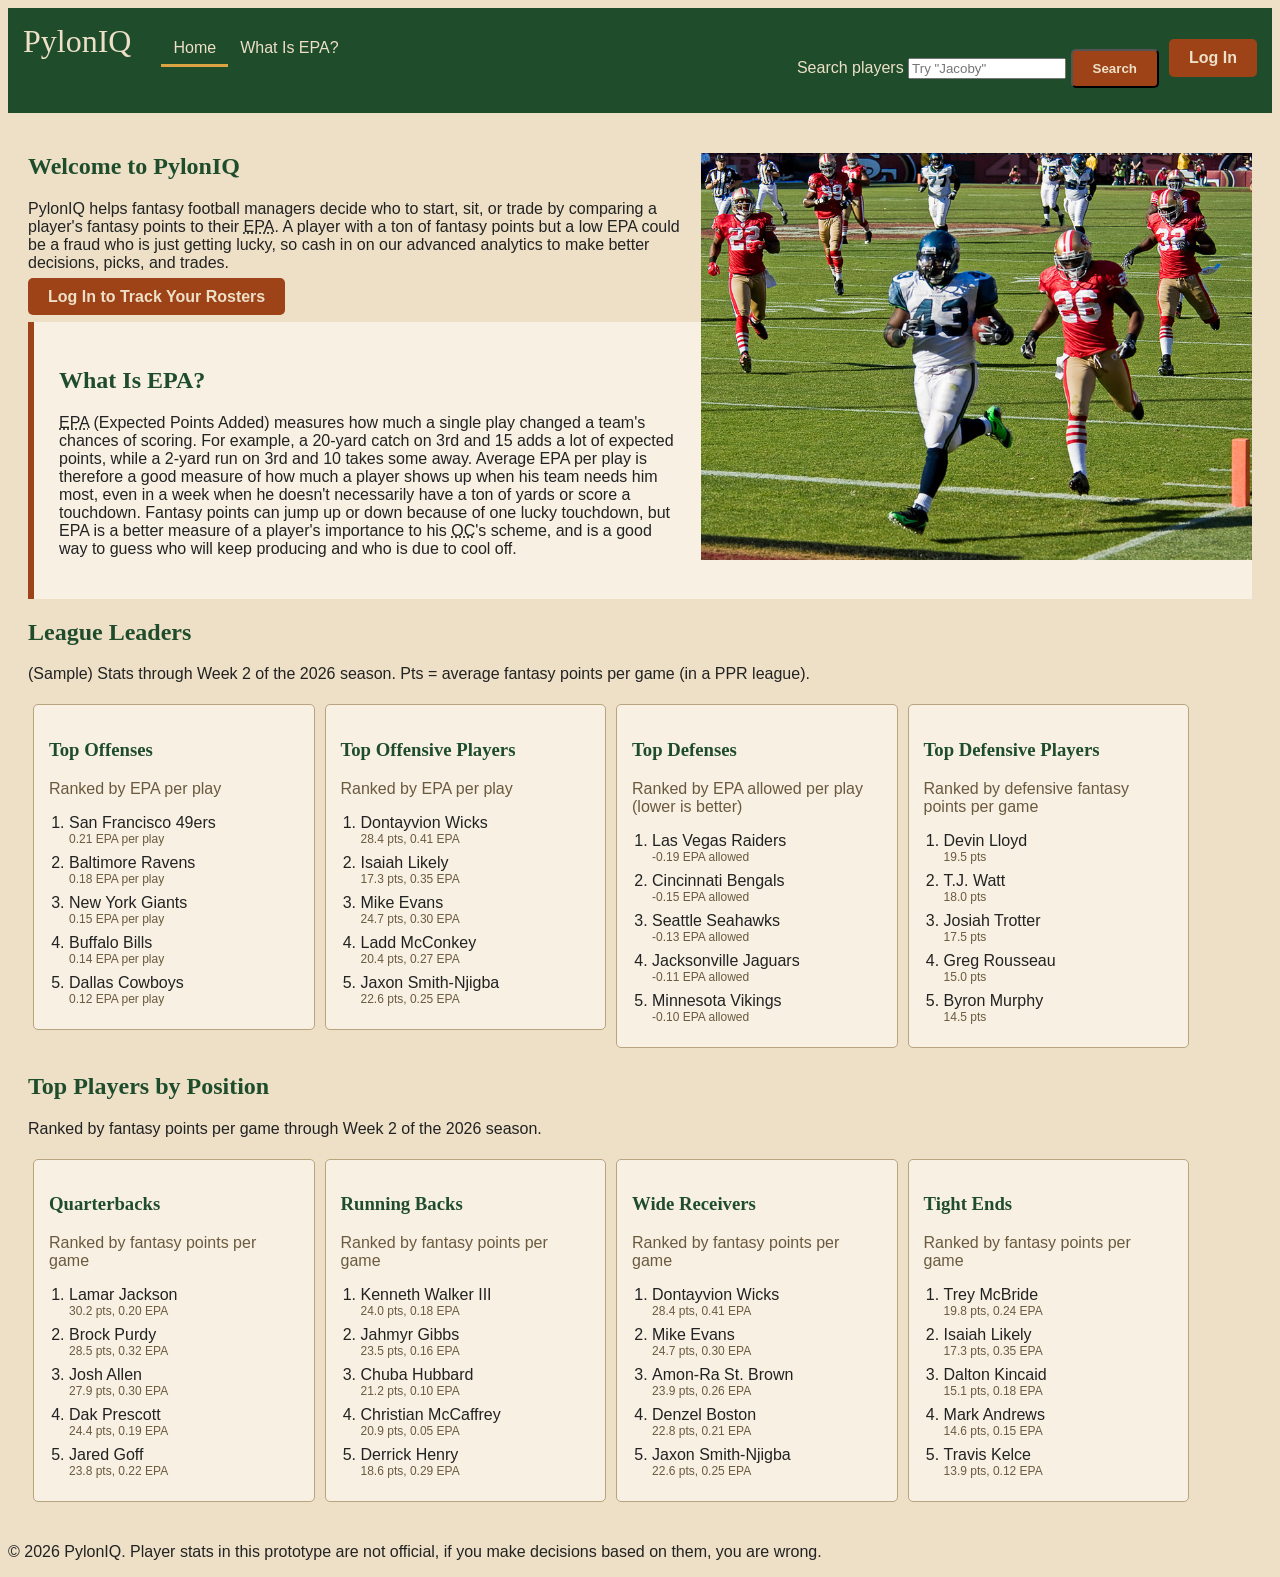
<file: project3/index.html>
<!DOCTYPE html>
<html lang="en">
<head>
  <!-- PylonIQ prototype: Home page (logged out) -->
  <meta charset="UTF-8" />
  <meta name="viewport" content="width=device-width, initial-scale=1.0" />
  <title>PylonIQ - Home</title>
  <link rel="stylesheet" type="text/css" href="style.css" />
</head>
<body>
  <!--added for accessibility like screen readers and keyboard readers-->
  <a class="skip-link" href="#main-content">Skip to main content</a>

  <header id="site-header">
    <a id="logo" href="index.html">PylonIQ</a>
    <nav>
      <ul id="first-nav">
        <li><a href="index.html" aria-current="page" class="selected">Home</a></li>
        <li><a href="#what-is-epa">What Is EPA?</a></li>
      </ul>
    </nav>
    <a class="button" href="dashboard.html">Log In</a>
    <form id="search-form" action="search.html" method="get">
      <label for="search-box">Search players</label>
      <input type="text" id="search-box" name="q" placeholder="Try &quot;Jacoby&quot;" />
      <input type="submit" value="Search" />
    </form><!--simulated search box that uses GET method-->
  </header><!--site header with a baby nav-->

  <main id="main-content">

    <section class="intro">

      <!-- Image came from flickr creative commons: https://www.flickr.com/photos/tobinsj/2997194196/in/[base64] -->
      <img class="intro-image" src="images/Pylon.jpg" alt="Leonard Weaver scores a touchdown next to a pylon" />
      <h1>Welcome to PylonIQ</h1>
      <p class="lead">PylonIQ helps fantasy football managers decide who to start, sit, or trade by comparing a player's fantasy points to their <abbr title="Expected Points Added">EPA</abbr>. A player with a ton of fantasy points but a low EPA could be a fraud who is just getting lucky, so cash in on our advanced analytics to make better decisions, picks, and trades.</p>
      <p><a class="button button-large" href="dashboard.html">Log In to Track Your Rosters</a></p>
    </section><!--intro paragraph-->

    <section id="what-is-epa">
      <h2>What Is EPA?</h2>
      <p><abbr title="Expected Points Added">EPA</abbr> (Expected Points Added) measures how much a single play changed a team's chances of scoring. For example, a 20-yard catch on 3rd and 15 adds a lot of expected points, while a 2-yard run on 3rd and 10 takes some away. Average EPA per play is therefore a good measure of how much a player shows up when his team needs him most, even in a week when he doesn't necessarily have a ton of yards or score a touchdown. Fantasy points can jump up or down because of one lucky touchdown, but EPA is a better measure of a player's importance to his <abbr title="Offensive Coordinator">OC</abbr>'s scheme, and is a good way to guess who will keep producing and who is due to cool off.</p>
    </section><!--Explain EPA-->

    <section id="league-leaders">
      <h2>League Leaders</h2>
      <p class="note">(Sample) Stats through Week 2 of the 2026 season. Pts = average fantasy points per game (in a PPR league).</p>

      <div class="rankings-grid">
        <section class="panel">
          <h3>Top Offenses</h3>
          <p class="ranked-by">Ranked by EPA per play</p>
          <ol class="ranked-list">
            <li><span class="name">San Francisco 49ers</span> <span class="stat">0.21 EPA per play</span></li>
            <li><span class="name">Baltimore Ravens</span> <span class="stat">0.18 EPA per play</span></li>
            <li><span class="name">New York Giants</span> <span class="stat">0.15 EPA per play</span></li>
            <li><span class="name">Buffalo Bills</span> <span class="stat">0.14 EPA per play</span></li>
            <li><span class="name">Dallas Cowboys</span> <span class="stat">0.12 EPA per play</span></li>
          </ol>
        </section>

        <section class="panel">
          <h3>Top Offensive Players</h3>
          <p class="ranked-by">Ranked by EPA per play</p>
          <ol class="ranked-list">
            <li><span class="name">Dontayvion Wicks</span> <span class="stat">28.4 pts, 0.41 EPA</span></li>
            <li><span class="name">Isaiah Likely</span> <span class="stat">17.3 pts, 0.35 EPA</span></li>
            <li><span class="name">Mike Evans</span> <span class="stat">24.7 pts, 0.30 EPA</span></li>
            <li><span class="name">Ladd McConkey</span> <span class="stat">20.4 pts, 0.27 EPA</span></li>
            <li><span class="name">Jaxon Smith-Njigba</span> <span class="stat">22.6 pts, 0.25 EPA</span></li>
          </ol>
        </section>

        <section class="panel">
          <h3>Top Defenses</h3>
          <p class="ranked-by">Ranked by EPA allowed per play (lower is better)</p>
          <ol class="ranked-list">
            <li><span class="name">Las Vegas Raiders</span> <span class="stat">-0.19 EPA allowed</span></li>
            <li><span class="name">Cincinnati Bengals</span> <span class="stat">-0.15 EPA allowed</span></li>
            <li><span class="name">Seattle Seahawks</span> <span class="stat">-0.13 EPA allowed</span></li>
            <li><span class="name">Jacksonville Jaguars</span> <span class="stat">-0.11 EPA allowed</span></li>
            <li><span class="name">Minnesota Vikings</span> <span class="stat">-0.10 EPA allowed</span></li>
          </ol>
        </section>

        <section class="panel">
          <h3>Top Defensive Players</h3>
          <p class="ranked-by">Ranked by defensive fantasy points per game</p>
          <ol class="ranked-list">
            <li><span class="name">Devin Lloyd</span> <span class="stat">19.5 pts</span></li>
            <li><span class="name">T.J. Watt</span> <span class="stat">18.0 pts</span></li>
            <li><span class="name">Josiah Trotter</span> <span class="stat">17.5 pts</span></li>
            <li><span class="name">Greg Rousseau</span> <span class="stat">15.0 pts</span></li>
            <li><span class="name">Byron Murphy</span> <span class="stat">14.5 pts</span></li>
          </ol>
        </section>
      </div>
    </section><!--All the top Players and Units in the NFL-->

    <section id="top-by-position">
      <h2>Top Players by Position</h2>
      <p class="note">Ranked by fantasy points per game through Week 2 of the 2026 season.</p>

      <div class="rankings-grid">
        <section class="panel">
          <h3>Quarterbacks</h3>
          <p class="ranked-by">Ranked by fantasy points per game</p>
          <ol class="ranked-list">
            <li><span class="name">Lamar Jackson</span> <span class="stat">30.2 pts, 0.20 EPA</span></li>
            <li><span class="name">Brock Purdy</span> <span class="stat">28.5 pts, 0.32 EPA</span></li>
            <li><span class="name">Josh Allen</span> <span class="stat">27.9 pts, 0.30 EPA</span></li>
            <li><span class="name">Dak Prescott</span> <span class="stat">24.4 pts, 0.19 EPA</span></li>
            <li><span class="name">Jared Goff</span> <span class="stat">23.8 pts, 0.22 EPA</span></li>
          </ol>
        </section>

        <section class="panel">
          <h3>Running Backs</h3>
          <p class="ranked-by">Ranked by fantasy points per game</p>
          <ol class="ranked-list">
            <li><span class="name">Kenneth Walker III</span> <span class="stat">24.0 pts, 0.18 EPA</span></li>
            <li><span class="name">Jahmyr Gibbs</span> <span class="stat">23.5 pts, 0.16 EPA</span></li>
            <li><span class="name">Chuba Hubbard</span> <span class="stat">21.2 pts, 0.10 EPA</span></li>
            <li><span class="name">Christian McCaffrey</span> <span class="stat">20.9 pts, 0.05 EPA</span></li>
            <li><span class="name">Derrick Henry</span> <span class="stat">18.6 pts, 0.29 EPA</span></li>
          </ol>
        </section>

        <section class="panel">
          <h3>Wide Receivers</h3>
          <p class="ranked-by">Ranked by fantasy points per game</p>
          <ol class="ranked-list">
            <li><span class="name">Dontayvion Wicks</span> <span class="stat">28.4 pts, 0.41 EPA</span></li>
            <li><span class="name">Mike Evans</span> <span class="stat">24.7 pts, 0.30 EPA</span></li>
            <li><span class="name">Amon-Ra St. Brown</span> <span class="stat">23.9 pts, 0.26 EPA</span></li>
            <li><span class="name">Denzel Boston</span> <span class="stat">22.8 pts, 0.21 EPA</span></li>
            <li><span class="name">Jaxon Smith-Njigba</span> <span class="stat">22.6 pts, 0.25 EPA</span></li>
          </ol>
        </section>

        <section class="panel">
          <h3>Tight Ends</h3>
          <p class="ranked-by">Ranked by fantasy points per game</p>
          <ol class="ranked-list">
            <li><span class="name">Trey McBride</span> <span class="stat">19.8 pts, 0.24 EPA</span></li>
            <li><span class="name">Isaiah Likely</span> <span class="stat">17.3 pts, 0.35 EPA</span></li>
            <li><span class="name">Dalton Kincaid</span> <span class="stat">15.1 pts, 0.18 EPA</span></li>
            <li><span class="name">Mark Andrews</span> <span class="stat">14.6 pts, 0.15 EPA</span></li>
            <li><span class="name">Travis Kelce</span> <span class="stat">13.9 pts, 0.12 EPA</span></li>
          </ol>
        </section>
      </div>
    </section><!--Top players at each offensive position-->

  </main>

  <footer id="site-footer">
    <p>&copy; 2026 PylonIQ. Player stats in this prototype are not official, if you make decisions based on them, you are wrong.</p>
  </footer>
  <!-- install the jQuery library and my script that uses it -->
  <script src="jquery-3.7.1.min.js"></script>
  <script src="script.js"></script>
</body>
</html>
</file>
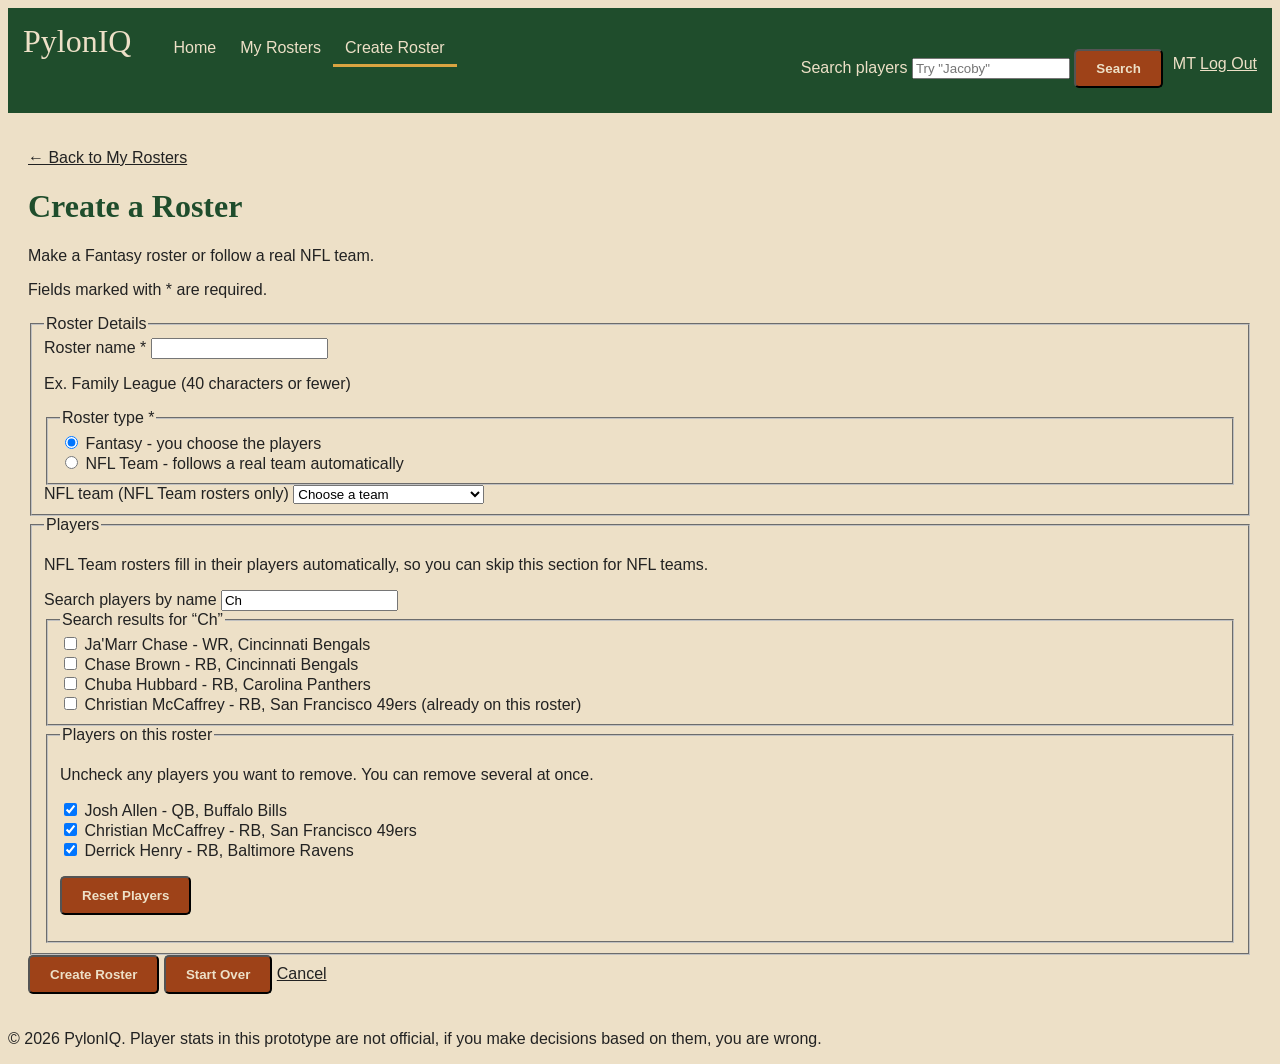
<file: project3/add.html>
<!DOCTYPE html>
<html lang="en">
<head>
  <!-- PylonIQ prototype: Add page for a new roster-->
  <meta charset="UTF-8" />
  <meta name="viewport" content="width=device-width, initial-scale=1.0" />
  <title>PylonIQ - Create a Roster</title>
  <link rel="stylesheet" type="text/css" href="style.css" />
</head>
<body>
  <a class="skip-link" href="#main-content">Skip to main content</a>

  <header id="site-header">
    <a id="logo" href="dashboard.html">PylonIQ</a>
    <nav>
      <ul id="primary-nav">
        <li><a href="dashboard.html">Home</a></li>
        <li><a href="list.html">My Rosters</a></li>
        <li><a href="add.html" aria-current="page" class="selected">Create Roster</a></li>
      </ul>
    </nav>
    <p id="user-menu">
      <span class="avatar">MT</span>
      <a href="index.html">Log Out</a>
    </p>
    <form id="search-form" action="search.html" method="get">
      <label for="search-box">Search players</label>
      <input type="text" id="search-box" name="q" placeholder="Try &quot;Jacoby&quot;" />
      <input type="submit" value="Search" />
    </form><!--simulated search box that uses GET method-->
  </header>
  </header><!--nav bar and header-->

  <main id="main-content">
    <p class="back-link"><a href="list.html">&larr; Back to My Rosters</a></p>
    <h1>Create a Roster</h1>
    <p class="section-intro">Make a Fantasy roster or follow a real NFL team.</p>

    <form class="roster-form" action="list.html" method="get">
      <p class="note">Fields marked with * are required.</p>

      <fieldset>
        <legend>Roster Details</legend>

        <div class="form-row">
          <label for="roster-name">Roster name *</label>
          <input type="text" id="roster-name" name="roster_name" maxlength="40" required="required" aria-describedby="roster-name-hint" />
          <p class="hint" id="roster-name-hint">Ex. Family League (40 characters or fewer)</p>
        </div><!--Name field-->

        <fieldset class="choice-group">
          <legend>Roster type *</legend>
          <div class="choice">
            <input type="radio" id="type-fantasy" name="roster_type" value="fantasy" checked="checked" />
            <label for="type-fantasy">Fantasy - you choose the players</label>
          </div>
          <div class="choice">
            <input type="radio" id="type-nfl-team" name="roster_type" value="nfl-team" />
            <label for="type-nfl-team">NFL Team - follows a real team automatically</label>
          </div>
        </fieldset><!--NFL or Fantasy choice-->

        <div class="form-row">
          <!-- As a disclaimer, I used AI for this part because I really didn't want to type all those team names manually. -->
          <label for="nfl-team">NFL team (NFL Team rosters only)</label>
          <select id="nfl-team" name="nfl_team">
            <option value="" selected="selected">Choose a team</option>
            <optgroup label="AFC">
              <option value="bal">Baltimore Ravens</option>
              <option value="buf">Buffalo Bills</option>
              <option value="cin">Cincinnati Bengals</option>
              <option value="cle">Cleveland Browns</option>
              <option value="den">Denver Broncos</option>
              <option value="hou">Houston Texans</option>
              <option value="ind">Indianapolis Colts</option>
              <option value="jax">Jacksonville Jaguars</option>
              <option value="kc">Kansas City Chiefs</option>
              <option value="lv">Las Vegas Raiders</option>
              <option value="lac">Los Angeles Chargers</option>
              <option value="mia">Miami Dolphins</option>
              <option value="ne">New England Patriots</option>
              <option value="nyj">New York Jets</option>
              <option value="pit">Pittsburgh Steelers</option>
              <option value="ten">Tennessee Titans</option>
            </optgroup>
            <optgroup label="NFC">
              <option value="ari">Arizona Cardinals</option>
              <option value="atl">Atlanta Falcons</option>
              <option value="car">Carolina Panthers</option>
              <option value="chi">Chicago Bears</option>
              <option value="dal">Dallas Cowboys</option>
              <option value="det">Detroit Lions</option>
              <option value="gb">Green Bay Packers</option>
              <option value="lar">Los Angeles Rams</option>
              <option value="min">Minnesota Vikings</option>
              <option value="no">New Orleans Saints</option>
              <option value="nyg">New York Giants</option>
              <option value="phi">Philadelphia Eagles</option>
              <option value="sf">San Francisco 49ers</option>
              <option value="sea">Seattle Seahawks</option>
              <option value="tb">Tampa Bay Buccaneers</option>
              <option value="was">Washington Commanders</option>
            </optgroup>
          </select>
        </div>
      </fieldset><!--NFL Team Select-->

      <fieldset>
        <legend>Players</legend>
        <p class="hint">NFL Team rosters fill in their players automatically, so you can skip this section for NFL teams.</p>

        <div class="form-row">
          <label for="player-search">Search players by name</label>
          <input type="search" id="player-search" name="player_search" value="Ch" />
        </div>

        <fieldset class="choice-group"><!--This shows a sample search for Ch just so I can visualize what it would look like-->
          <legend>Search results for &ldquo;Ch&rdquo;</legend>
          <div class="choice">
            <input type="checkbox" id="add-jamarr-chase" name="add_player" value="jamarr-chase" />
            <label for="add-jamarr-chase">Ja'Marr Chase - WR, Cincinnati Bengals</label>
          </div>
          <div class="choice">
            <input type="checkbox" id="add-chase-brown" name="add_player" value="chase-brown" />
            <label for="add-chase-brown">Chase Brown - RB, Cincinnati Bengals</label>
          </div>
          <div class="choice">
            <input type="checkbox" id="add-chuba-hubbard" name="add_player" value="chuba-hubbard" />
            <label for="add-chuba-hubbard">Chuba Hubbard - RB, Carolina Panthers</label>
          </div>
          <div class="choice">
            <input type="checkbox" id="add-christian-mccaffrey" name="add_player" value="christian-mccaffrey"/>
            <label for="add-christian-mccaffrey">Christian McCaffrey - RB, San Francisco 49ers (already on this roster)</label>
          </div>
        </fieldset>

        <fieldset class="choice-group">
          <legend>Players on this roster</legend>
          <p class="hint">Uncheck any players you want to remove. You can remove several at once.</p>
          <div class="choice">
            <input type="checkbox" id="keep-josh-allen" name="keep_player" value="josh-allen" checked="checked" />
            <label for="keep-josh-allen">Josh Allen - QB, Buffalo Bills</label>
          </div>
          <div class="choice">
            <input type="checkbox" id="keep-christian-mccaffrey" name="keep_player" value="christian-mccaffrey" checked="checked" />
            <label for="keep-christian-mccaffrey">Christian McCaffrey - RB, San Francisco 49ers</label>
          </div>
          <div class="choice">
            <input type="checkbox" id="keep-derrick-henry" name="keep_player" value="derrick-henry" checked="checked" />
            <label for="keep-derrick-henry">Derrick Henry - RB, Baltimore Ravens</label>
          </div>
          <p><input type="reset" value="Reset Players" /></p> <!--Currently resets everything but I couldn't figure out a way to fix it yet'-->
        </fieldset>
      </fieldset><!--Player Search and Select-->

      <div class="form-actions">
        <input type="submit" value="Create Roster" />
        <input type="reset" value="Start Over" />
        <a href="list.html">Cancel</a>
      </div><!--Submit and reset buttons-->
    </form>
  </main>

  <footer id="site-footer">
    <p>&copy; 2026 PylonIQ. Player stats in this prototype are not official, if you make decisions based on them, you are wrong.</p>
  </footer>
  <!-- install the jQuery library and my script that uses it -->
  <script src="jquery-3.7.1.min.js"></script>
  <script src="script.js"></script>
</body>
</html>
</file>
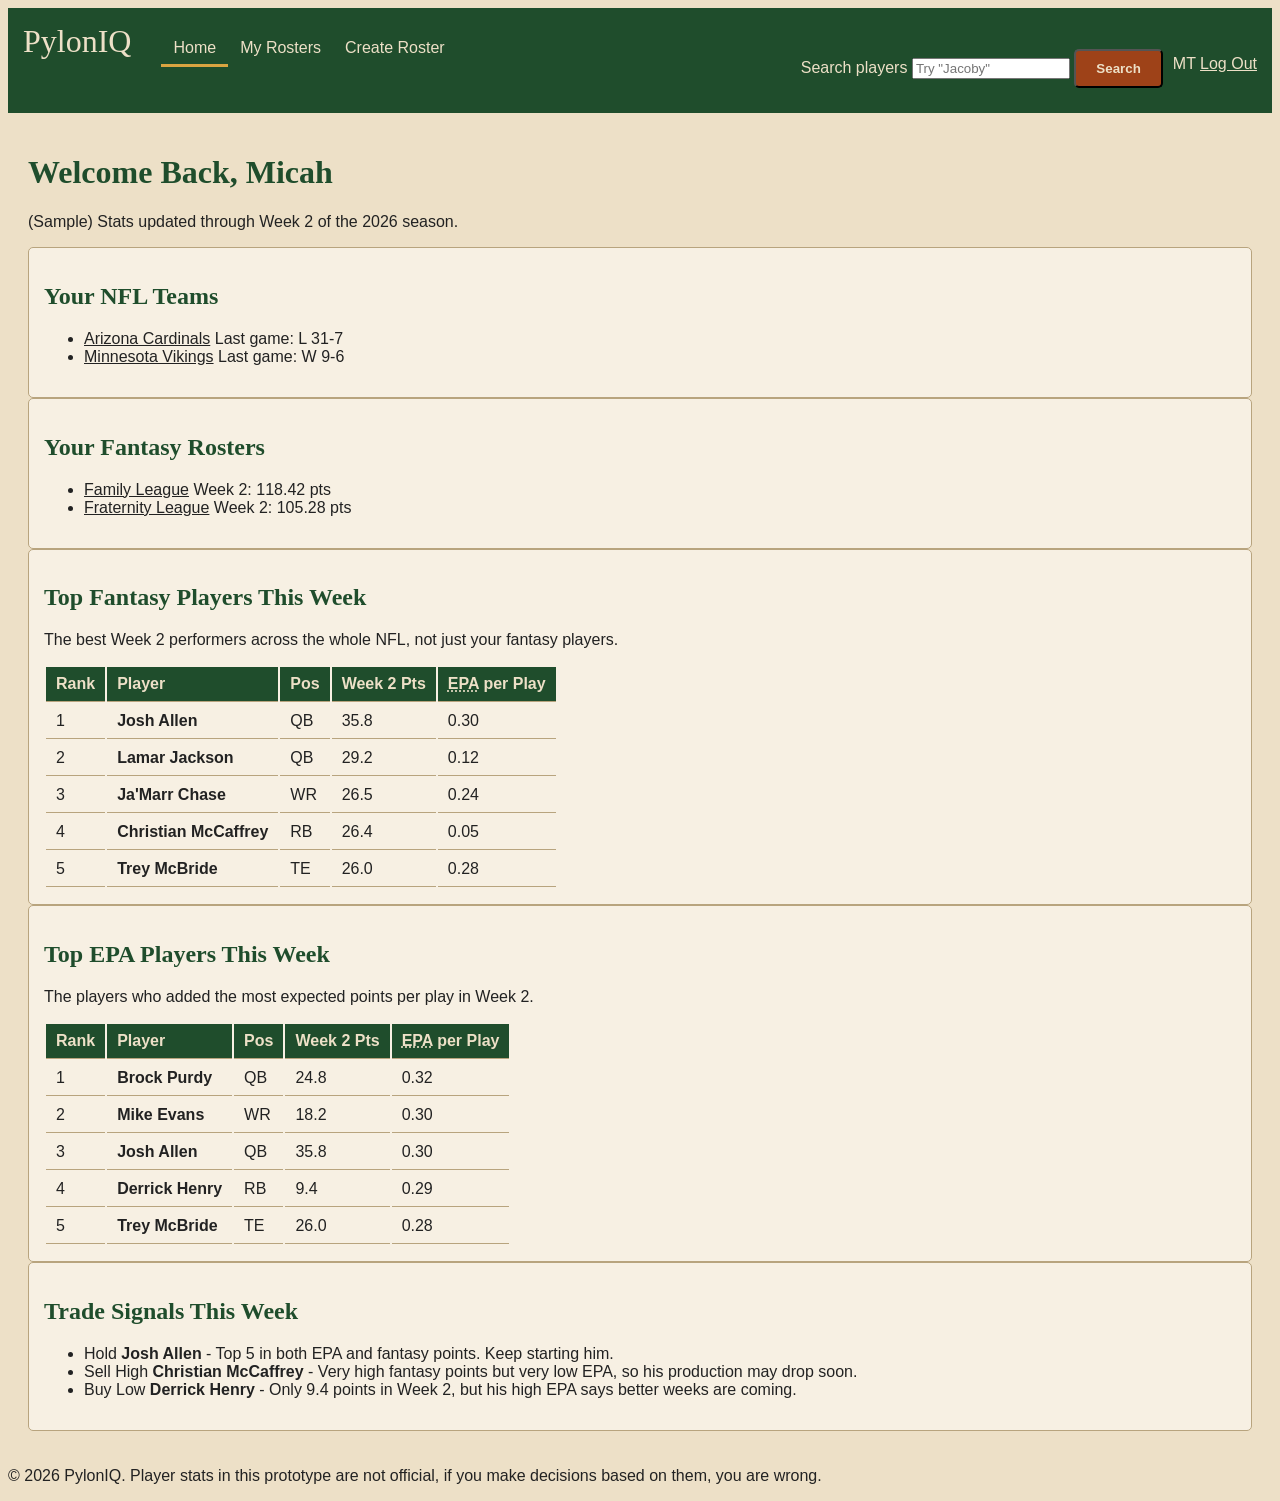
<file: project3/dashboard.html>
<!DOCTYPE html>
<html lang="en">
<head>
  <!-- PylonIQ prototype: Alt design (Home page logged in) -->
  <meta charset="UTF-8" />
  <meta name="viewport" content="width=device-width, initial-scale=1.0" />
  <title>PylonIQ - My Dashboard</title>
  <link rel="stylesheet" type="text/css" href="style.css" />
</head>
<body>
  <a class="skip-link" href="#main-content">Skip to main content</a>

  <header id="site-header">
    <a id="logo" href="dashboard.html">PylonIQ</a>
    <nav>
      <ul id="primary-nav">
        <li><a href="dashboard.html" aria-current="page" class="selected">Home</a></li>
        <li><a href="list.html">My Rosters</a></li>
        <li><a href="add.html">Create Roster</a></li>
      </ul>
    </nav>
    <p id="user-menu">
      <span class="avatar">MT</span>
      <a href="index.html">Log Out</a>
    </p>
    <form id="search-form" action="search.html" method="get">
      <label for="search-box">Search players</label>
      <input type="text" id="search-box" name="q" placeholder="Try &quot;Jacoby&quot;" />
      <input type="submit" value="Search" />
    </form><!--simulated search box that uses GET method-->
  </header><!--nav bar and header-->

  <main id="main-content">
    <h1>Welcome Back, Micah</h1>
    <p class="note">(Sample) Stats updated through Week 2 of the 2026 season.</p>

    <div class="dashboard-grid">

      <section class="panel">
        <h2>Your NFL Teams</h2>
        <ul class="item-list">
          <li><a href="detail-team.html">Arizona Cardinals</a> <span class="meta">Last game: L 31-7</span></li>
          <li><a href="detail-team.html">Minnesota Vikings</a> <span class="meta">Last game: W 9-6</span></li>
        </ul>
      </section><!--NFL overview-->

      <section class="panel">
        <h2>Your Fantasy Rosters</h2>
        <ul class="item-list">
          <li><a href="detail-fantasy.html">Family League</a> <span class="meta">Week 2: 118.42 pts</span></li>
          <li><a href="detail-fantasy.html">Fraternity League</a> <span class="meta">Week 2: 105.28 pts</span></li>
        </ul>
      </section><!--Fantasy overview-->

      <section class="panel">
        <h2>Top Fantasy Players This Week</h2>
        <p class="note">The best Week 2 performers across the whole NFL, not just your fantasy players.</p>
        <table class="stats-table">
          <thead>
            <tr>
              <th scope="col">Rank</th>
              <th scope="col">Player</th>
              <th scope="col">Pos</th>
              <th scope="col" class="number">Week 2 Pts</th>
              <th scope="col" class="number"><abbr title="Expected Points Added">EPA</abbr> per Play</th>
            </tr>
          </thead>
          <tbody>
            <tr>
              <td>1</td>
              <th scope="row">Josh Allen</th>
              <td>QB</td>
              <td class="number">35.8</td>
              <td class="number">0.30</td>
            </tr>
            <tr>
              <td>2</td>
              <th scope="row">Lamar Jackson</th>
              <td>QB</td>
              <td class="number">29.2</td>
              <td class="number">0.12</td>
            </tr>
            <tr>
              <td>3</td>
              <th scope="row">Ja'Marr Chase</th>
              <td>WR</td>
              <td class="number">26.5</td>
              <td class="number">0.24</td>
            </tr>
            <tr>
              <td>4</td>
              <th scope="row">Christian McCaffrey</th>
              <td>RB</td>
              <td class="number">26.4</td>
              <td class="number">0.05</td>
            </tr>
            <tr>
              <td>5</td>
              <th scope="row">Trey McBride</th>
              <td>TE</td>
              <td class="number">26.0</td>
              <td class="number">0.28</td>
            </tr>
          </tbody>
        </table>
      </section>

      <section class="panel">
        <h2>Top EPA Players This Week</h2>
        <p class="note">The players who added the most expected points per play in Week 2.</p>
        <table class="stats-table">
          <thead>
            <tr>
              <th scope="col">Rank</th>
              <th scope="col">Player</th>
              <th scope="col">Pos</th>
              <th scope="col" class="number">Week 2 Pts</th>
              <th scope="col" class="number"><abbr title="Expected Points Added">EPA</abbr> per Play</th>
            </tr>
          </thead>
          <tbody>
            <tr>
              <td>1</td>
              <th scope="row">Brock Purdy</th>
              <td>QB</td>
              <td class="number">24.8</td>
              <td class="number">0.32</td>
            </tr>
            <tr>
              <td>2</td>
              <th scope="row">Mike Evans</th>
              <td>WR</td>
              <td class="number">18.2</td>
              <td class="number">0.30</td>
            </tr>
            <tr>
              <td>3</td>
              <th scope="row">Josh Allen</th>
              <td>QB</td>
              <td class="number">35.8</td>
              <td class="number">0.30</td>
            </tr>
            <tr>
              <td>4</td>
              <th scope="row">Derrick Henry</th>
              <td>RB</td>
              <td class="number">9.4</td>
              <td class="number">0.29</td>
            </tr>
            <tr>
              <td>5</td>
              <th scope="row">Trey McBride</th>
              <td>TE</td>
              <td class="number">26.0</td>
              <td class="number">0.28</td>
            </tr>
          </tbody>
        </table>
      </section><!--The 2 above sections are both stats for the user from across the league-->

      <section class="panel panel-wide">
        <h2>Trade Signals This Week</h2>
        <ul class="signal-list">
          <li><span class="badge">Hold</span> <strong>Josh Allen</strong> - Top 5 in both EPA and fantasy points. Keep starting him.</li>
          <li><span class="badge">Sell High</span> <strong>Christian McCaffrey</strong> - Very high fantasy points but very low EPA, so his production may drop soon.</li>
          <li><span class="badge">Buy Low</span> <strong>Derrick Henry</strong> - Only 9.4 points in Week 2, but his high EPA says better weeks are coming.</li>
        </ul>
      </section><!--Helpful concrete stats for the user-->

    </div><!--Summary of all of the user's stuff-->
  </main>

  <footer id="site-footer">
    <p>&copy; 2026 PylonIQ. Player stats in this prototype are not official, if you make decisions based on them, you are wrong.</p>
  </footer>
  <!-- install the jQuery library and my script that uses it -->
  <script src="jquery-3.7.1.min.js"></script>
  <script src="script.js"></script>
</body>
</html>
</file>
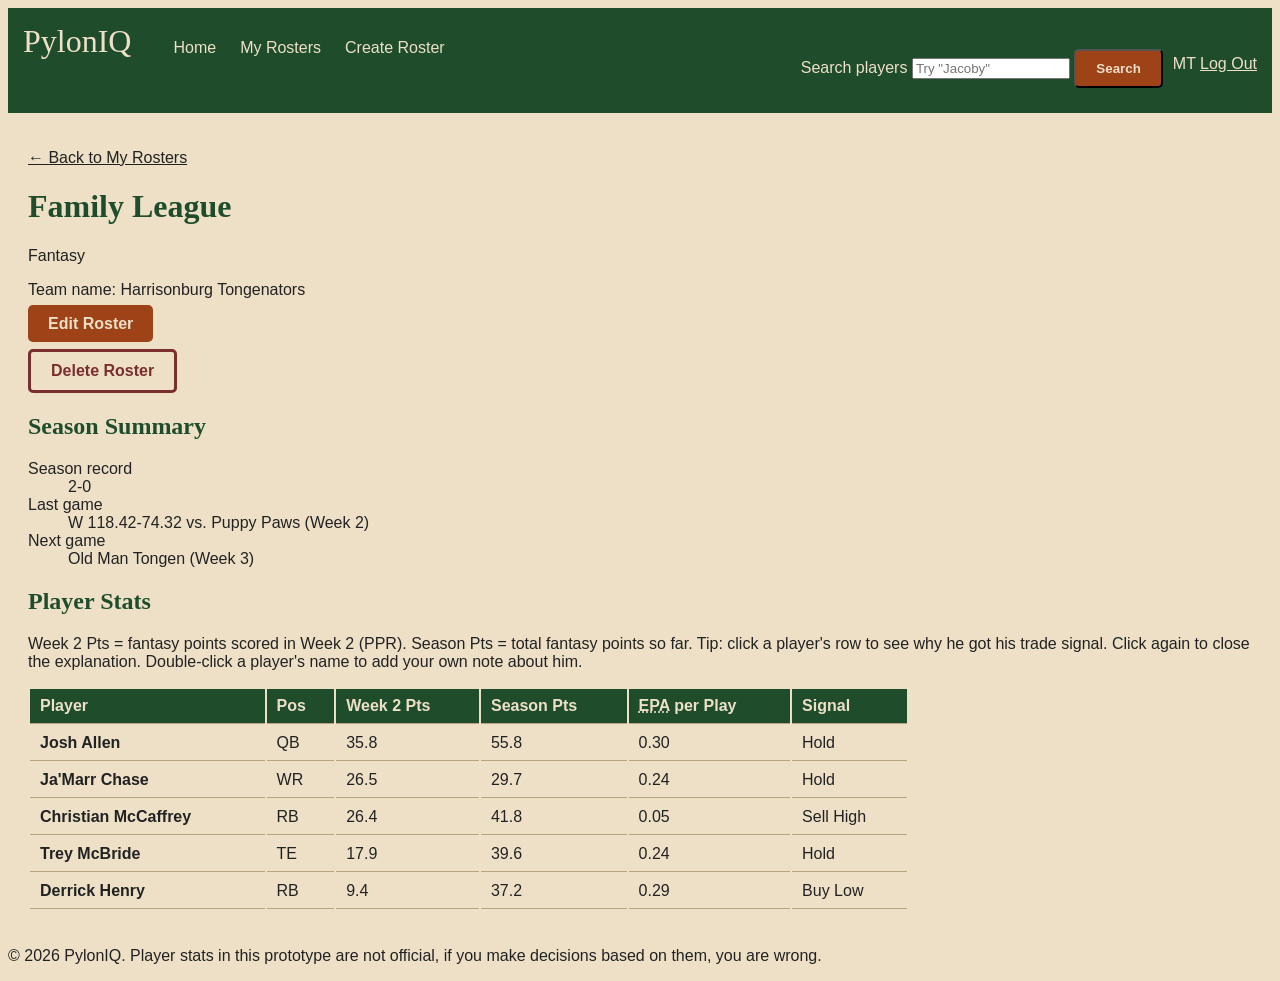
<file: project3/detail-fantasy.html>
<!DOCTYPE html>
<html lang="en">
<head>
  <!-- PylonIQ prototype: Detail page for a Fantasy roster-->
  <meta charset="UTF-8" />
  <meta name="viewport" content="width=device-width, initial-scale=1.0" />
  <title>PylonIQ - Family League</title>
  <link rel="stylesheet" type="text/css" href="style.css" />
</head>
<body>
  <a class="skip-link" href="#main-content">Skip to main content</a>

  <header id="site-header">
    <a id="logo" href="dashboard.html">PylonIQ</a>
    <nav>
      <ul id="primary-nav">
        <li><a href="dashboard.html">Home</a></li>
        <li><a href="list.html">My Rosters</a></li>
        <li><a href="add.html">Create Roster</a></li>
      </ul>
    </nav>
    <p id="user-menu">
      <span class="avatar">MT</span>
      <a href="index.html">Log Out</a>
    </p>
    <form id="search-form" action="search.html" method="get">
      <label for="search-box">Search players</label>
      <input type="text" id="search-box" name="q" placeholder="Try &quot;Jacoby&quot;" />
      <input type="submit" value="Search" />
    </form><!--simulated search box that uses GET method-->
  </header><!--nav bar and header-->

  <main id="main-content">
    <p class="back-link"><a href="list.html">&larr; Back to My Rosters</a></p>

    <div class="page-heading">
      <h1>Family League</h1>
      <p class="badge">Fantasy</p>
    </div>
    <p class="subtitle">Team name: Harrisonburg Tongenators</p>

    <div class="roster-actions">
      <p><a class="button button-secondary" href="add.html">Edit Roster</a></p>
      <details class="confirm-delete">
        <summary>Delete Roster</summary>
        <div class="confirm-box">
          <p>Are you sure you want to delete the Family League roster? This can't be undone.</p>
          <p><a class="button" href="list.html">Yes, Delete This Roster</a></p>
          <p class="note">To cancel, click the original Delete Roster button again.</p>
        </div>
      </details>
    </div> <!--Edit and Delete buttons-->

    <section class="roster-overview">
      <h2>Season Summary</h2>
      <dl class="roster-summary">
        <dt>Season record</dt>
        <dd>2-0</dd>
        <dt>Last game</dt>
        <dd>W 118.42-74.32 vs. Puppy Paws (Week 2)</dd>
        <dt>Next game</dt>
        <dd>Old Man Tongen (Week 3)</dd>
      </dl>
    </section><!--Team overview-->

    <section class="roster-players">
      <h2>Player Stats</h2>
      <p class="note">Week 2 Pts = fantasy points scored in Week 2 (PPR). Season Pts = total fantasy points so far. Tip: click a player's row to see why he got his trade signal. Click again to close the explanation. Double-click a player's name to add your own note about him.</p>
      <table class="stats-table">
        <thead>
          <tr>
            <th scope="col">Player</th>
            <th scope="col">Pos</th>
            <th scope="col" class="number">Week 2 Pts</th>
            <th scope="col" class="number">Season Pts</th>
            <th scope="col" class="number"><abbr title="Expected Points Added">EPA</abbr> per Play</th>
            <th scope="col">Signal</th>
          </tr>
        </thead>
        <tbody>
          <tr>
            <th scope="row">Josh Allen</th>
            <td>QB</td>
            <td class="number">35.8</td>
            <td class="number">55.8</td>
            <td class="number">0.30</td>
            <td><span class="badge">Hold</span></td>
          </tr>
          <tr>
            <th scope="row">Ja'Marr Chase</th>
            <td>WR</td>
            <td class="number">26.5</td>
            <td class="number">29.7</td>
            <td class="number">0.24</td>
            <td><span class="badge">Hold</span></td>
          </tr>
          <tr>
            <th scope="row">Christian McCaffrey</th>
            <td>RB</td>
            <td class="number">26.4</td>
            <td class="number">41.8</td>
            <td class="number">0.05</td>
            <td><span class="badge">Sell High</span></td>
          </tr>
          <tr>
            <th scope="row">Trey McBride</th>
            <td>TE</td>
            <td class="number">17.9</td>
            <td class="number">39.6</td>
            <td class="number">0.24</td>
            <td><span class="badge">Hold</span></td>
          </tr>
          <tr>
            <th scope="row">Derrick Henry</th>
            <td>RB</td>
            <td class="number">9.4</td>
            <td class="number">37.2</td>
            <td class="number">0.29</td>
            <td><span class="badge">Buy Low</span></td>
          </tr>
        </tbody>
      </table>
    </section><!--Player List-->
  </main>

  <footer id="site-footer">
    <p>&copy; 2026 PylonIQ. Player stats in this prototype are not official, if you make decisions based on them, you are wrong.</p>
  </footer>
  <!-- install the jQuery library and my script that uses it -->
  <script src="jquery-3.7.1.min.js"></script>
  <script src="script.js"></script>
</body>
</html>
</file>
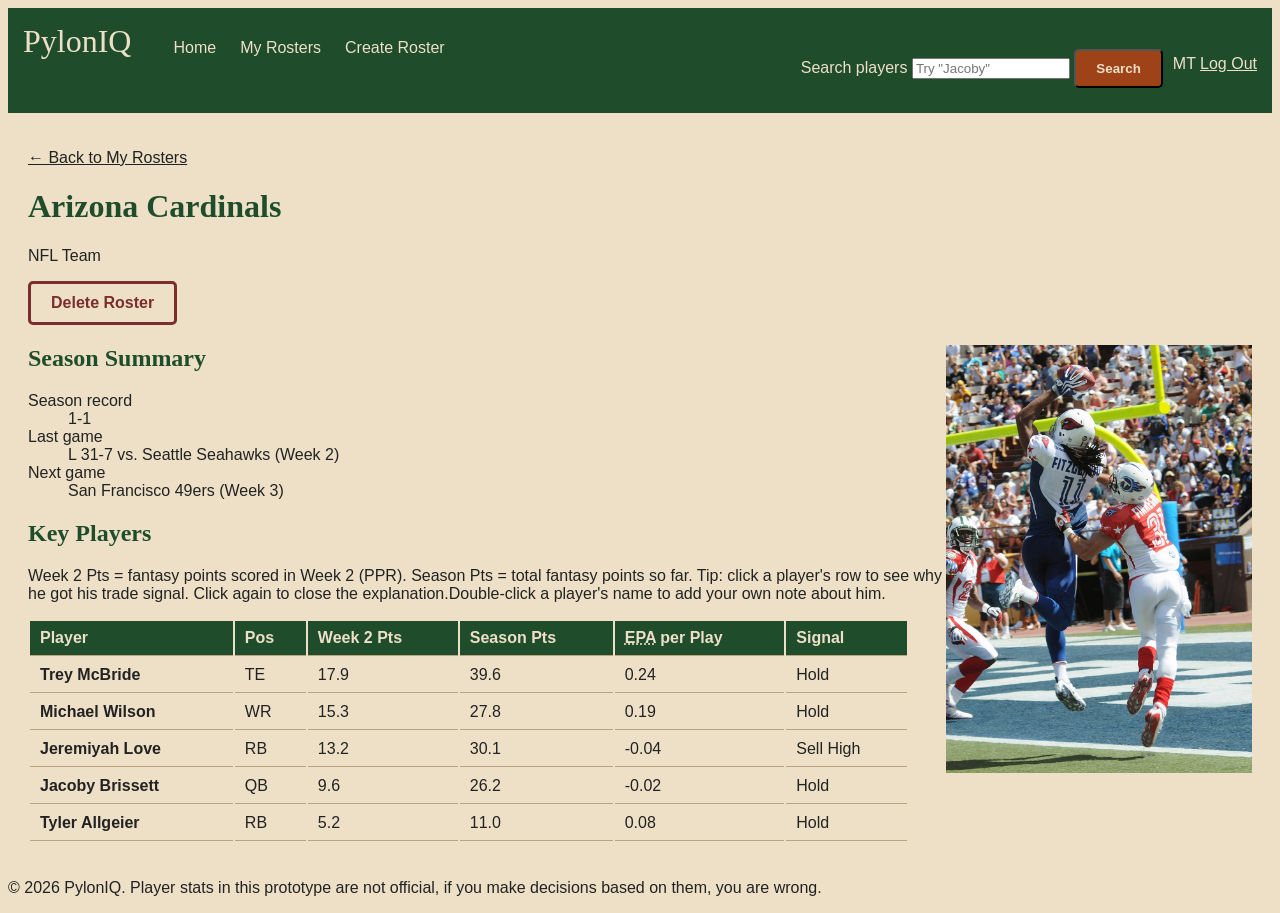
<file: project3/detail-team.html>
<!DOCTYPE html>
<html lang="en">
<head>
  <!-- PylonIQ prototype: Detail page for a NFL team roster-->
  <meta charset="UTF-8" />
  <meta name="viewport" content="width=device-width, initial-scale=1.0" />
  <title>PylonIQ - Arizona Cardinals</title>
  <link rel="stylesheet" type="text/css" href="style.css" />
</head>
<body>
  <a class="skip-link" href="#main-content">Skip to main content</a>

  <header id="site-header">
    <a id="logo" href="dashboard.html">PylonIQ</a>
    <nav>
      <ul id="primary-nav">
        <li><a href="dashboard.html">Home</a></li>
        <li><a href="list.html">My Rosters</a></li>
        <li><a href="add.html">Create Roster</a></li>
      </ul>
    </nav>
    <p id="user-menu">
      <span class="avatar">MT</span>
      <a href="index.html">Log Out</a>
    </p>
    <form id="search-form" action="search.html" method="get">
      <label for="search-box">Search players</label>
      <input type="text" id="search-box" name="q" placeholder="Try &quot;Jacoby&quot;" />
      <input type="submit" value="Search" />
    </form><!--simulated search box that uses GET method-->
  </header><!--nav bar and header-->

  <main id="main-content">
    <p class="back-link"><a href="list.html">&larr; Back to My Rosters</a></p>

    <div class="page-heading">
      <h1>Arizona Cardinals</h1>
      <p class="badge">NFL Team</p>
    </div>

    <div class="roster-actions">
      <details class="confirm-delete">
        <summary>Delete Roster</summary>
        <div class="confirm-box">
          <p>Delete the Arizona Cardinals roster? This can't be undone, but you can follow the team again later.</p>
          <p><a class="button" href="list.html">Yes, Delete This Roster</a></p>
          <p class="note">To cancel, select Delete Roster again.</p>
        </div>
      </details>
    </div><!--Delete buttons-->

    <section class="roster-overview">
      <!-- Image came from Wikimedia Commons: https://commons.wikimedia.org/wiki/File:Larry_Fitzgerald_catches_TD_at_2009_Pro_Bowl.jpg -->
      <img class="overview-image" src="images/FitzCatch.jpg" alt="Larry Fitzgerald making an impressive touchdown catch in the pro bowl" />
      <h2>Season Summary</h2>
      <dl class="roster-summary">
        <dt>Season record</dt>
        <dd>1-1</dd>
        <dt>Last game</dt>
        <dd>L 31-7 vs. Seattle Seahawks (Week 2)</dd>
        <dt>Next game</dt>
        <dd>San Francisco 49ers (Week 3)</dd>
      </dl>
    </section><!--Team overview-->

    <section class="roster-players">
      <h2>Key Players</h2>
      <p class="note">Week 2 Pts = fantasy points scored in Week 2 (PPR). Season Pts = total fantasy points so far. Tip: click a player's row to see why he got his trade signal. Click again to close the explanation.Double-click a player's name to add your own note about him.</p>
      <table class="stats-table">
        <thead>
          <tr>
            <th scope="col">Player</th>
            <th scope="col">Pos</th>
            <th scope="col" class="number">Week 2 Pts</th>
            <th scope="col" class="number">Season Pts</th>
            <th scope="col" class="number"><abbr title="Expected Points Added">EPA</abbr> per Play</th>
            <th scope="col">Signal</th>
          </tr>
        </thead>
        <tbody>
          <tr>
            <th scope="row">Trey McBride</th>
            <td>TE</td>
            <td class="number">17.9</td>
            <td class="number">39.6</td>
            <td class="number">0.24</td>
            <td><span class="badge">Hold</span></td>
          </tr>
          <tr>
            <th scope="row">Michael Wilson</th>
            <td>WR</td>
            <td class="number">15.3</td>
            <td class="number">27.8</td>
            <td class="number">0.19</td>
            <td><span class="badge">Hold</span></td>
          </tr>
          <tr>
            <th scope="row">Jeremiyah Love</th>
            <td>RB</td>
            <td class="number">13.2</td>
            <td class="number">30.1</td>
            <td class="number">-0.04</td>
            <td><span class="badge">Sell High</span></td>
          </tr>
          <tr>
            <th scope="row">Jacoby Brissett</th>
            <td>QB</td>
            <td class="number">9.6</td>
            <td class="number">26.2</td>
            <td class="number">-0.02</td>
            <td><span class="badge">Hold</span></td>
          </tr>
          <tr>
            <th scope="row">Tyler Allgeier</th>
            <td>RB</td>
            <td class="number">5.2</td>
            <td class="number">11.0</td>
            <td class="number">0.08</td>
            <td><span class="badge">Hold</span></td>
          </tr>
        </tbody>
      </table>
    </section><!--Player List-->
  </main>

  <footer id="site-footer">
    <p>&copy; 2026 PylonIQ. Player stats in this prototype are not official, if you make decisions based on them, you are wrong.</p>
  </footer>
  <!-- install the jQuery library and my script that uses it -->
  <script src="jquery-3.7.1.min.js"></script>
  <script src="script.js"></script>
</body>
</html>
</file>
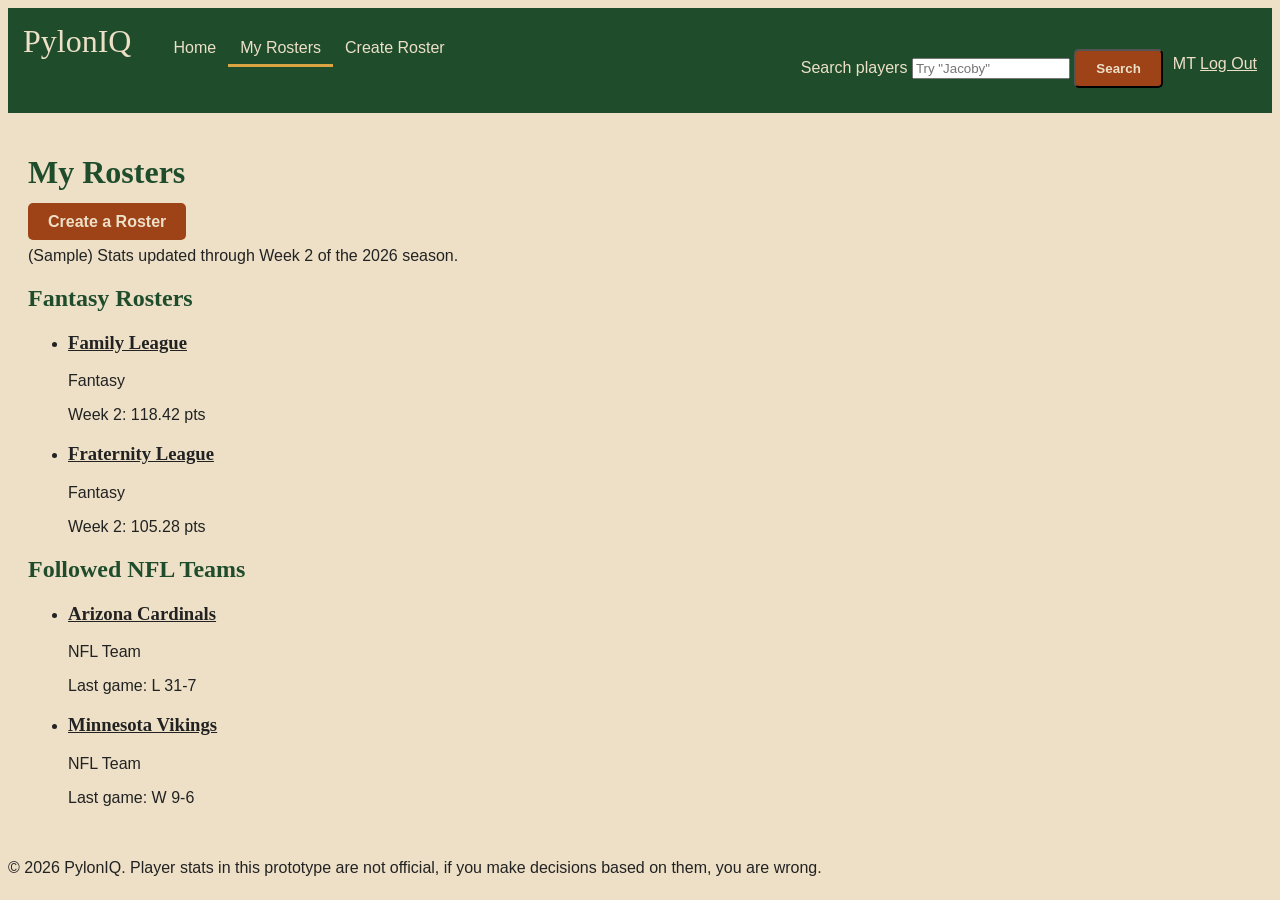
<file: project3/list.html>
<!DOCTYPE html>
<html lang="en">
<head>
  <!-- PylonIQ prototype: List page-->
  <meta charset="UTF-8" />
  <meta name="viewport" content="width=device-width, initial-scale=1.0" />
  <title>PylonIQ - My Rosters</title>
  <link rel="stylesheet" type="text/css" href="style.css" />
</head>
<body>
  <a class="skip-link" href="#main-content">Skip to main content</a>

  <header id="site-header">
    <a id="logo" href="dashboard.html">PylonIQ</a>
    <nav>
      <ul id="primary-nav">
        <li><a href="dashboard.html">Home</a></li>
        <li><a href="list.html" aria-current="page" class="selected">My Rosters</a></li>
        <li><a href="add.html">Create Roster</a></li>
      </ul>
    </nav>
    <p id="user-menu">
      <span class="avatar">MT</span>
      <a href="index.html">Log Out</a>
    </p>
    <form id="search-form" action="search.html" method="get">
      <label for="search-box">Search players</label>
      <input type="text" id="search-box" name="q" placeholder="Try &quot;Jacoby&quot;" />
      <input type="submit" value="Search" />
    </form><!--simulated search box that uses GET method-->
  </header><!--nav bar and header-->

  <main id="main-content">
    <div class="page-heading">
      <h1>My Rosters</h1>
      <p><a class="button" href="add.html">Create a Roster</a></p>
    </div>
    <p class="note">(Sample) Stats updated through Week 2 of the 2026 season.</p>

    <section id="fantasy-rosters">
      <h2>Fantasy Rosters</h2>
      <ul class="roster-list">
        <li class="roster-card">
          <h3><a href="detail-fantasy.html">Family League</a></h3>
          <p class="badge">Fantasy</p>
          <p class="meta">Week 2: 118.42 pts</p>
        </li>
        <li class="roster-card">
          <h3><a href="detail-fantasy.html">Fraternity League</a></h3>
          <p class="badge">Fantasy</p>
          <p class="meta">Week 2: 105.28 pts</p>
        </li>
      </ul>
    </section><!--Fantasy Roster List-->

    <section id="nfl-teams">
      <h2>Followed NFL Teams</h2>
      <ul class="roster-list">
        <li class="roster-card">
          <h3><a href="detail-team.html">Arizona Cardinals</a></h3>
          <p class="badge">NFL Team</p>
          <p class="meta">Last game: L 31-7</p>
        </li>
        <li class="roster-card">
          <h3><a href="detail-team.html">Minnesota Vikings</a></h3>
          <p class="badge">NFL Team</p>
          <p class="meta">Last game: W 9-6</p>
        </li>
      </ul>
    </section><!--NFL roster list-->
  </main>

  <footer id="site-footer">
    <p>&copy; 2026 PylonIQ. Player stats in this prototype are not official, if you make decisions based on them, you are wrong.</p>
  </footer>
  <!-- install the jQuery library and my script that uses it -->
  <script src="jquery-3.7.1.min.js"></script>
  <script src="script.js"></script>
</body>
</html>
</file>
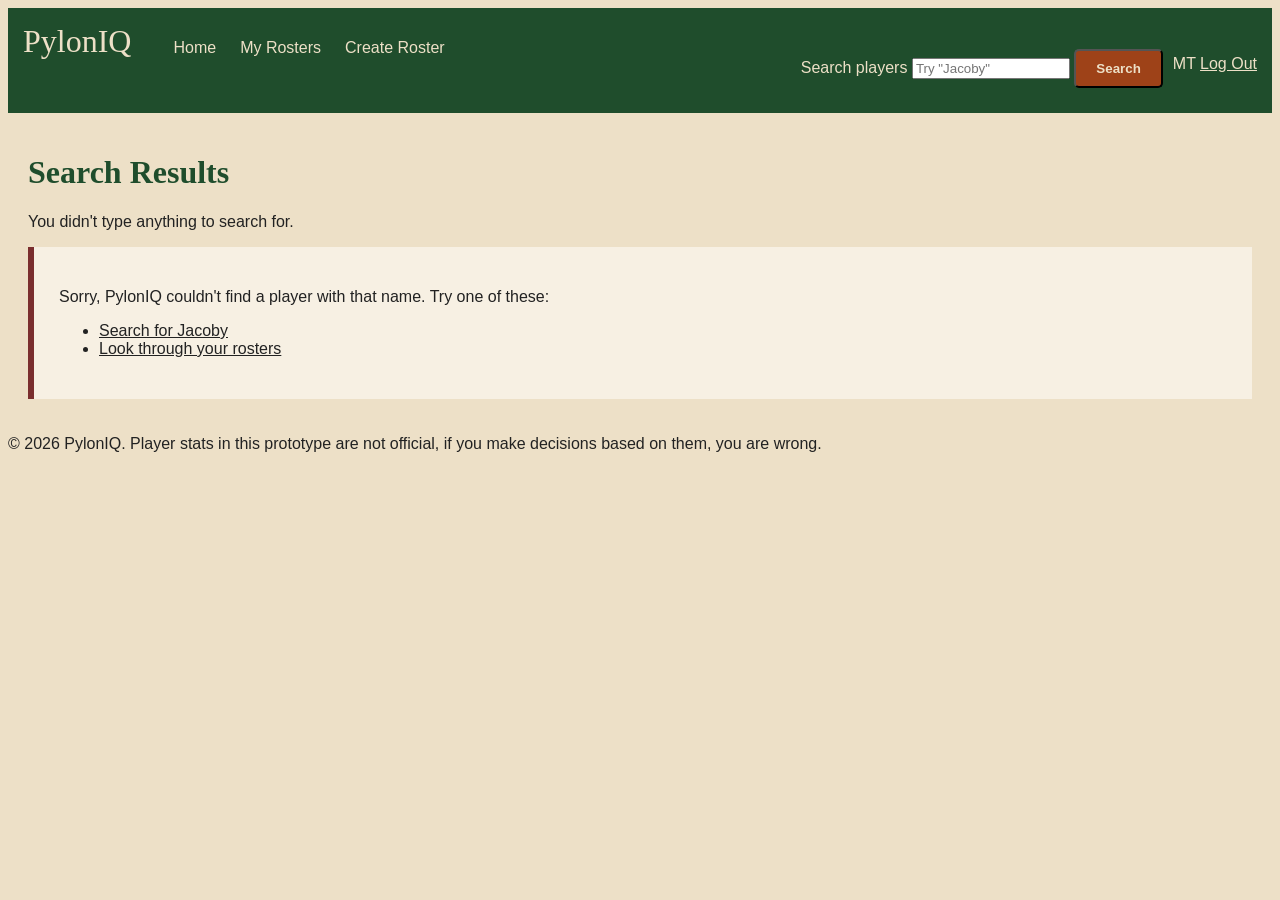
<file: project3/search.html>
<!DOCTYPE html>
<html lang="en">
<head>
  <!-- PylonIQ prototype: List page-->
  <meta charset="UTF-8" />
  <meta name="viewport" content="width=device-width, initial-scale=1.0" />
  <title>PylonIQ - Search Results</title>
  <link rel="stylesheet" type="text/css" href="style.css" />
</head>
<body>
  <a class="skip-link" href="#main-content">Skip to main content</a>

  <header id="site-header">
    <a id="logo" href="dashboard.html">PylonIQ</a>
    <nav>
      <ul id="primary-nav">
        <li><a href="dashboard.html">Home</a></li>
        <li><a href="list.html">My Rosters</a></li>
        <li><a href="add.html">Create Roster</a></li>
      </ul>
    </nav>
    <p id="user-menu">
      <span class="avatar">MT</span>
      <a href="index.html">Log Out</a>
    </p>
    <form id="search-form" action="search.html" method="get">
      <label for="search-box">Search players</label>
      <input type="text" id="search-box" name="q" placeholder="Try &quot;Jacoby&quot;" />
      <input type="submit" value="Search" />
    </form><!--simulated search box that uses GET method-->
  </header><!--nav bar and header-->

  <main id="main-content">
    <h1>Search Results</h1>
      <!-- script.js reads the search phrase from the URL, changes this sentence, and adds the results -->
      <p id="search-summary">JavaScript isn't turned on, so search is not available.</p>
      <div id="search-results"></div>
  </main>

  <footer id="site-footer">
    <p>&copy; 2026 PylonIQ. Player stats in this prototype are not official, if you make decisions based on them, you are wrong.</p>
  </footer>
  <!-- install the jQuery library and my script that uses it -->
  <script src="jquery-3.7.1.min.js"></script>
  <script src="script.js"></script>
</body>
</html>
</file>
<file: project3/style.css>
/*  Here is the Color palette I decided on based off of the football and fall aesthetic I'm going for:
    Dark football field green (header, footer, and headings)
    cream (background)
    lighter cream (content background)
    charcoal (body text)
    burnt orange (buttons and links)
    cranberry (hover states)
    harvest gold (decorative lines only, never text)
*/

/*  General stuff */
body {
  background-color: #ede0c7;
  color: #222222;
  font-family: Verdana, sans-serif;
}

h1, h2, h3 {
  color: #1f4d2c;
  font-family: Georgia, serif;
}

a:link, a:visited {
  color: #222222;
  text-decoration: underline;
}

a:hover {
  color: #7a2e2e;
}

/* Fixing the header and nav */
header#site-header {
    overflow: hidden;
    padding: 15px;
    background-color: #1f4d2c;
    color: #ede0c7;
}

header#site-header a:link, header#site-header a:visited {
    color: #ede0c7;
}

ul#primary-nav li, ul#first-nav li {
    float: left; /* Make it horizontal */
}

a#logo {
    float: left;
    margin-right: 30px;
    font-family: Georgia, "Times New Roman", serif;
    font-size: 2em;
    text-decoration: none; /* Take away underline */
}

ul#primary-nav, ul#first-nav {
    list-style-type: none; /* Take away bullets */
}

ul#primary-nav li a, ul#first-nav li a {
    padding: 8px 12px;
    text-decoration: none;
}

ul#primary-nav li a:hover, ul#first-nav li a:hover {
    background-color: #27713c;
}

ul#primary-nav li a.selected, ul#first-nav li a.selected {
    border-bottom: solid #d9a441; /* lil touch of gold */
}

header#site-header a.button, p#user-menu {
    float: right;
}

/* Login and Create roster button */
a.button, input[type=submit], input[type=reset] {
    background-color: #9e4218;
    padding: 10px 20px;
    border-radius: 5px; /* round the corners out */
    color: #ede0c7;
    font-weight: bold;
    text-decoration: none;
}

a.button:hover, input[type=submit]:hover, input[type=reset]:hover {
    background-color: #7a2e2e;
}

/* Delete roster button */
details.confirm-delete summary {
    display: inline-block;
    padding: 10px 20px;
    border: solid #7a2e2e;
    border-radius: 5px;
    color: #7a2e2e;
    font-weight: bold;
}
/* invert colors on hover*/
details.confirm-delete summary:hover {
    background-color: #7a2e2e;
    color: #ede0c7;
}

/* Improve the layout Give some margin */
main#main-content {
    max-width: 1400px;
    margin: 0 auto;
    padding: 20px;
}

/* Fix images */
img {
    max-width: 100%;
    height: auto;
}

/* home page photo */
img.intro-image {
    float: right;
    width: 45%;
    margin: 0 0 20px 20px; /* had to mess with these a lot */
}

/* For the fitz image */
img.overview-image {
    float: right;
    width: 25%;
}

/* get rid of the Skip to main content link, but the hope is that it is the first thing tabbers hit and then they can skip down*/
a.skip-link {
    position: absolute;
    left: -9999px;
}

/*  Add a nice little box around EPA with an orange border */
section#what-is-epa {
    padding: 25px;
    border-left: 6px solid #9e4218;
    background-color: #f7f0e3;
}

/*  Make all the ranking boxes look better */
section.panel {
    box-sizing: border-box; /* so they all stay in line */
    padding: 15px;
    border: 1px solid #b8a47e;
    border-radius: 5px;
    background-color: #f7f0e3;
}

div.rankings-grid {
    overflow: hidden; /* the copywright mark was on the right */
}

/*  For the unlogged in homepage ranking boxes */
div.rankings-grid section.panel { 
    float: left;
    width: 23%;
    margin: 5px;
}

/* Make the lists on the unlogged in home screen fit better */
/*  Make the stats different from the titles */
p.ranked-by {
    font-size: 1em;
    color: #6b5a3e;
}

ol.ranked-list {
    margin: 0;
    padding-left: 20px;
}
/* let the items breathe */
ol.ranked-list li {
    margin-bottom: 8px;
}

/* Seperate the stats from the titles */
ol.ranked-list span.stat {
    display: block; /* put it on it's own line */
    font-size: 0.75em;
    color: #6b5a3e;
}

/* Make tables look like tables */
table.stats-table th, table.stats-table td {
    padding: 8px 10px;
    border-bottom: 1px solid #b8a47e;
    text-align: left;
}

/* Make the headers green */
table.stats-table thead th {
    background-color: #1f4d2c;
    color: #ede0c7;
    font-size: 1em;
}

/* Phones and small tablets (under 768px wide) */
@media screen and (max-width: 767px) {
  img.intro-image, img.overview-image {
      float: none;
      width: 100%;
      max-width: 100%;
      margin: 0 0 20px 0;
  } /* Fix images on phones */

  div.rankings-grid section.panel {
      float: none;
      width: 100%;
      margin: 0 0 20px 0;
  } /* Fix rankings on phones */

  table.stats-table th, table.stats-table td {
      padding: 6px 4px;
      font-size: 0.85em;
  }/* Fix tables on phones */
}

/* Add a "clear" rule */
section#league-leaders {
    clear: right;
}











/* NEW FROM PROJECT 3 */

/* Search box pushed to the right */
form#search-form {
    float: right;
    margin: 10px;
}

/* And make it smaller */
form#search-form input[type=text] {
    width: 150px;
}

@media screen and (max-width: 767px) {
    /* Make it work on phones too by putting it on its own line under the nav */
    form#search-form {
        float: none;
        clear: both;
        margin: 0;
        padding-top: 10px;
    }

    /* No photo beside the table so it fits */
    section.roster-players table.stats-table {
        width: 100%;
    }

    /* If the table gets too wide, only the table scrolls sideways */
    section.roster-players {
        overflow-x: auto;
        margin-right: -20px; /* let the table use the margin */
    }

    /* Smaller note box for phones */
    form.note-form input[type=text] {
        width: 95px;
    }
}

/* Copied the What is EPA for this */
div.no-results {
    padding: 25px;
    border-left: 6px solid #7a2e2e;
    background-color: #f7f0e3;
}


/* Give the player table a set width so it doesn't jump */
section.roster-players table.stats-table {
    width: 72%;
}

/* Highlight the row that is hovered over */
section.roster-players tbody tr:hover {
    background-color: #f7f0e3;
}

/* Change the clicked row color */
section.roster-players tbody tr.selected-row {
    background-color: #f3dfae;
}

/* The new "Why this signal?" row */
section.roster-players tbody tr.reason-row td {
    border-left: 6px solid #d9a441;
    background-color: #f7f0e3;
}

/* Style the note better */
p.player-note {
    font-size: 0.75em;
    font-style: italic;
    font-weight: normal;
    color: #6b5a3e;
}

/* Make the boxes with notes look different */
section.roster-players tbody th.has-note {
    border-left: 6px solid #9e4218;
}
</file>
